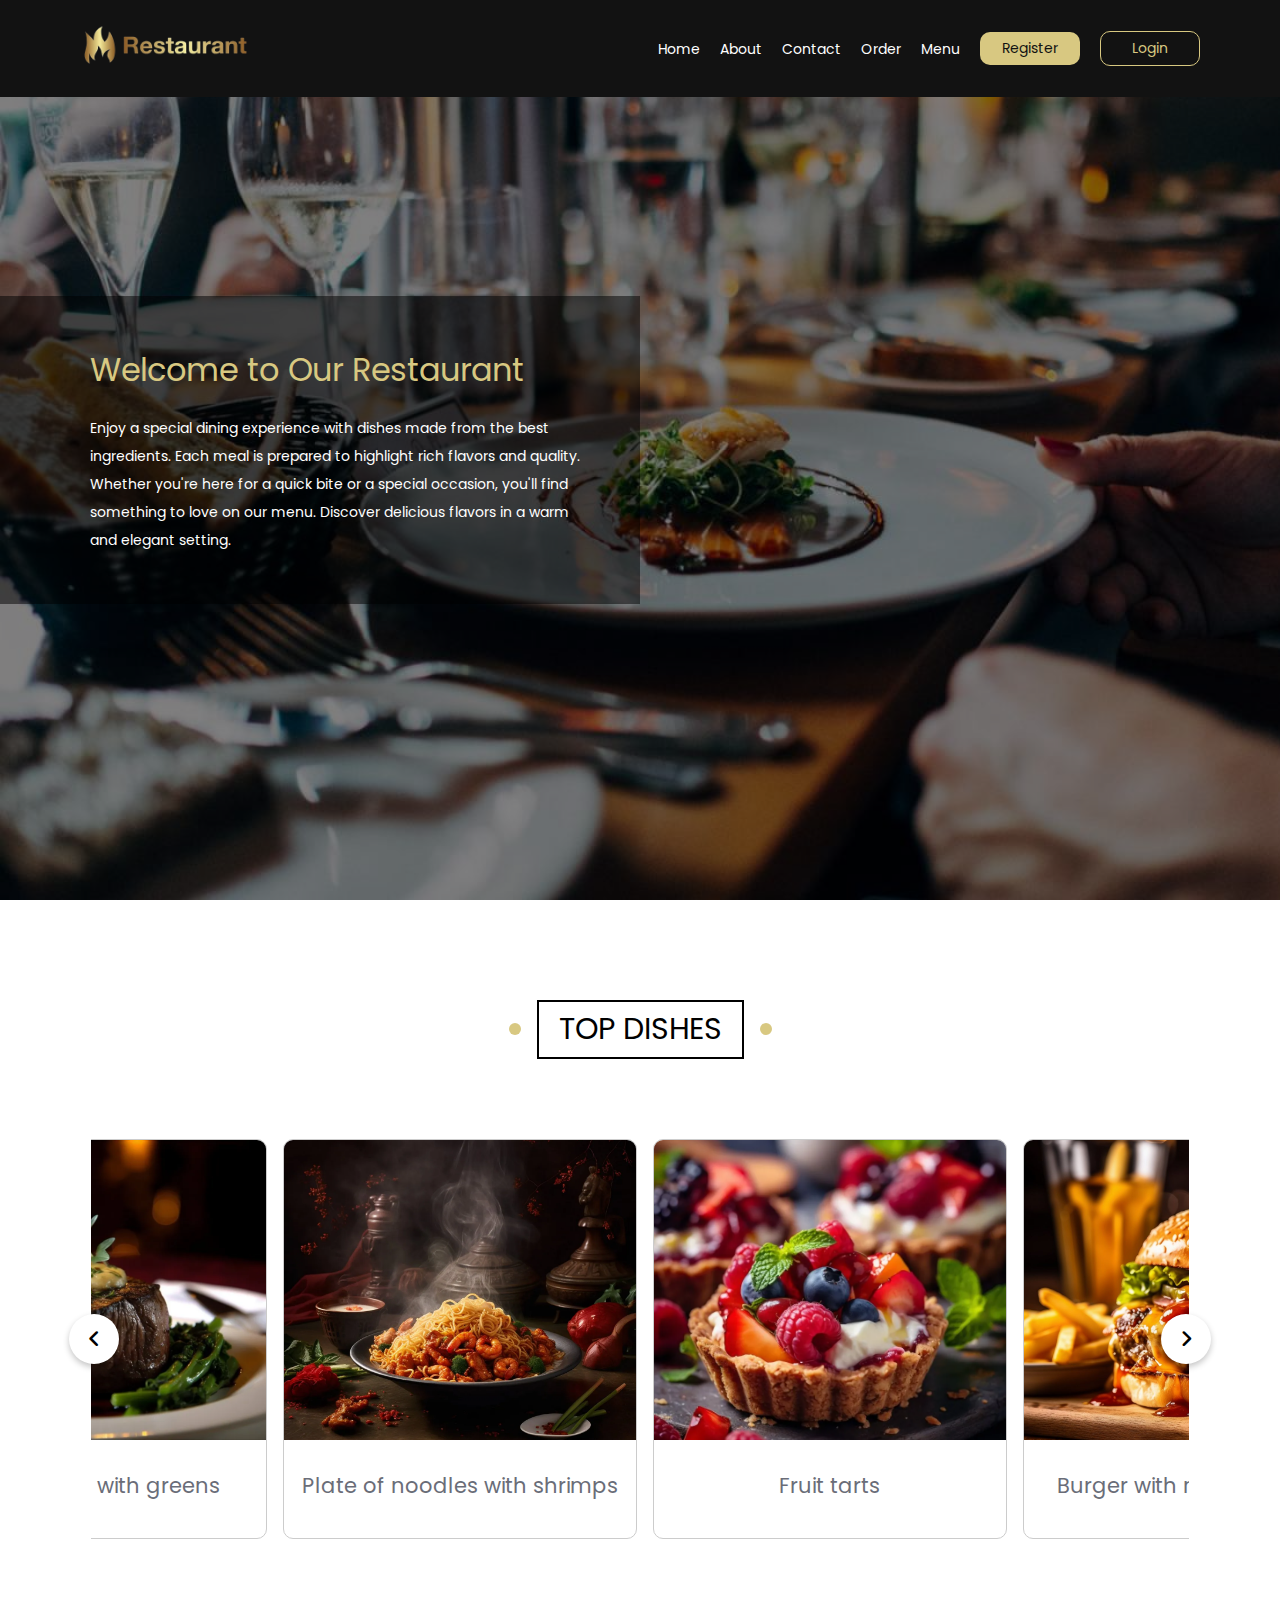
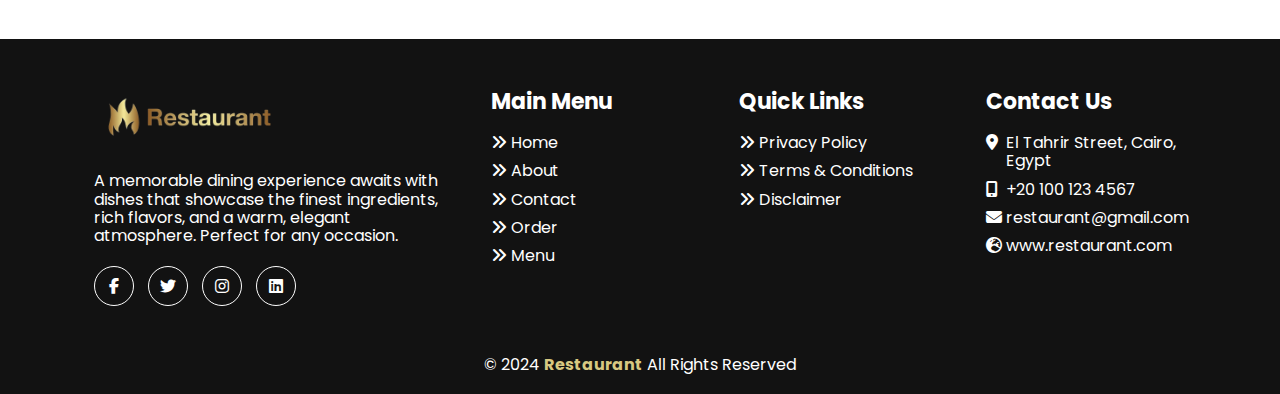
<file: index.html>
<!DOCTYPE html>
<html lang="en">
  <head>
    <meta charset="UTF-8" />
    <meta http-equiv="X-UA-Compatible" content="IE=edge" />
    <meta name="viewport" content="width=device-width, initial-scale=1.0" />
    <title>Restaurant</title>
    <link rel="stylesheet" href="css/normalize.css" />
    <link rel="stylesheet" href="css/all.min.css" />
    <link rel="stylesheet" href="css/style.css" />
    <link rel="stylesheet" href="css/home.css" />
    <link rel="preconnect" href="https://fonts.googleapis.com" />
    <link rel="preconnect" href="https://fonts.gstatic.com" crossorigin />
    <link
      href="https://fonts.googleapis.com/css2?family=Poppins:ital,wght@0,100;0,200;0,300;0,400;0,500;0,600;0,700;0,800;0,900;1,100;1,200;1,300;1,400;1,500;1,600;1,700;1,800;1,900&display=swap"
      rel="stylesheet"
    />
  </head>
  <body>
    <header>
      <div class="container">
        <a href="index.html" class="logo">
          <img src="images/logo.png" alt="Logo" />
        </a>
        <nav>
          <input type="checkbox" id="toggle-menu" class="toggle-menu" />
          <label for="toggle-menu" class="menu-icon">&#9776;</label>
          <ul>
            <li>
              <a href="index.html">Home</a>
            </li>
            <li>
              <a href="pages/about.html">About</a>
            </li>
            <li>
              <a href="pages/contact.html">Contact</a>
            </li>
            <li>
              <a href="pages/order.html">Order</a>
            </li>
            <li>
              <a href="pages/menu.html">Menu</a>
            </li>
            <li>
              <a href="pages/register.html" class="button register">Register</a>
            </li>
            <li><a href="pages/login.html" class="button login">Login</a></li>
          </ul>
        </nav>
      </div>
    </header>
    <div class="landing">
      <div class="overlay"></div>
      <div class="text">
        <div class="content">
          <h2>Welcome to Our Restaurant</h2>
          <p>
            Enjoy a special dining experience with dishes made from the best
            ingredients. Each meal is prepared to highlight rich flavors and
            quality. Whether you're here for a quick bite or a special occasion,
            you'll find something to love on our menu. Discover delicious
            flavors in a warm and elegant setting.
          </p>
        </div>
      </div>
    </div>
    <div class="top-dishes">
      <div class="main-title">Top Dishes</div>
      <div class="container">
        <div class="wrapper">
          <i class="fa-solid fa-angle-left" id="left"></i>
          <ul class="slider">
            <li class="card">
              <div class="image">
                <img
                  src="images/slide-1.jpg"
                  alt="Burger with melted cheese"
                  draggable="false"
                />
              </div>
              <p>Burger with melted cheese</p>
            </li>
            <li class="card">
              <div class="image">
                <img
                  src="images/slide-2.webp"
                  alt="Pouring honey on pancakes"
                  draggable="false"
                />
              </div>
              <p>Pouring honey on pancakes</p>
            </li>
            <li class="card">
              <div class="image">
                <img
                  src="images/slide-3.webp"
                  alt="Chicken avocado wraps"
                  draggable="false"
                />
              </div>
              <p>Chicken avocado wraps</p>
            </li>
            <li class="card">
              <div class="image">
                <img
                  src="images/slide-4.webp"
                  alt="Filet mignon with greens"
                  draggable="false"
                />
              </div>
              <p>Filet mignon with greens</p>
            </li>
            <li class="card">
              <div class="image">
                <img
                  src="images/slide-5.webp"
                  alt="Plate of noodles with shrimps"
                  draggable="false"
                />
              </div>
              <p>Plate of noodles with shrimps</p>
            </li>
            <li class="card">
              <div class="image">
                <img
                  src="images/slide-6.webp"
                  alt="Fruit tarts"
                  draggable="false"
                />
              </div>
              <p>Fruit tarts</p>
            </li>
          </ul>
          <i class="fa-solid fa-angle-right" id="right"></i>
        </div>
      </div>
    </div>
    <div class="footer">
      <div class="container">
        <div class="footer-content">
          <a href="index.html">
            <img src="images/logo.png" alt="Logo" />
          </a>
          <p>
            A memorable dining experience awaits with dishes that showcase the
            finest ingredients, rich flavors, and a warm, elegant atmosphere.
            Perfect for any occasion.
          </p>
          <div class="footer-social">
            <a href="https://www.facebook.com/" target="_blank">
              <i class="fa-brands fa-facebook-f"></i>
            </a>
            <a href="https://x.com/" target="_blank">
              <i class="fa-brands fa-twitter"></i>
            </a>
            <a href="https://www.instagram.com/" target="_blank">
              <i class="fa-brands fa-instagram"></i>
            </a>
            <a href="https://www.linkedin.com/" target="_blank">
              <i class="fa-brands fa-linkedin"></i>
            </a>
          </div>
        </div>
        <div class="footer-content">
          <h4>Main Menu</h4>
          <ul>
            <li>
              <a href="index.html">
                <i class="fa-solid fa-angles-right"></i>
                Home
              </a>
            </li>
            <li>
              <a href="pages/about.html">
                <i class="fa-solid fa-angles-right"></i>
                About
              </a>
            </li>
            <li>
              <a href="pages/contact.html">
                <i class="fa-solid fa-angles-right"></i>
                Contact
              </a>
            </li>
            <li>
              <a href="pages/order.html">
                <i class="fa-solid fa-angles-right"></i>
                Order
              </a>
            </li>
            <li>
              <a href="pages/menu.html">
                <i class="fa-solid fa-angles-right"></i>
                Menu
              </a>
            </li>
          </ul>
        </div>
        <div class="footer-content">
          <h4>Quick Links</h4>
          <ul>
            <li>
              <a href="index.html">
                <i class="fa-solid fa-angles-right"></i>
                Privacy Policy
              </a>
            </li>
            <li>
              <a href="index.html">
                <i class="fa-solid fa-angles-right"></i>
                Terms & Conditions
              </a>
            </li>
            <li>
              <a href="index.html">
                <i class="fa-solid fa-angles-right"></i>
                Disclaimer
              </a>
            </li>
          </ul>
        </div>
        <div class="footer-content">
          <h4>Contact Us</h4>
          <ul>
            <li>
              <i class="fa-solid fa-location-dot"></i>
              El Tahrir Street, Cairo, Egypt
            </li>
            <li>
              <i class="fa-solid fa-mobile-screen-button"></i>
              +20 100 123 4567
            </li>
            <li>
              <i class="fa-solid fa-envelope"></i>
              restaurant@gmail.com
            </li>
            <li>
              <i class="fa-solid fa-earth-europe"></i>
              www.restaurant.com
            </li>
          </ul>
        </div>
      </div>
      <div class="copyright">
        <p>&copy; 2024 <span>Restaurant</span> All Rights Reserved</p>
      </div>
    </div>
    <script src="js/script.js"></script>
  </body>
</html>
</file>
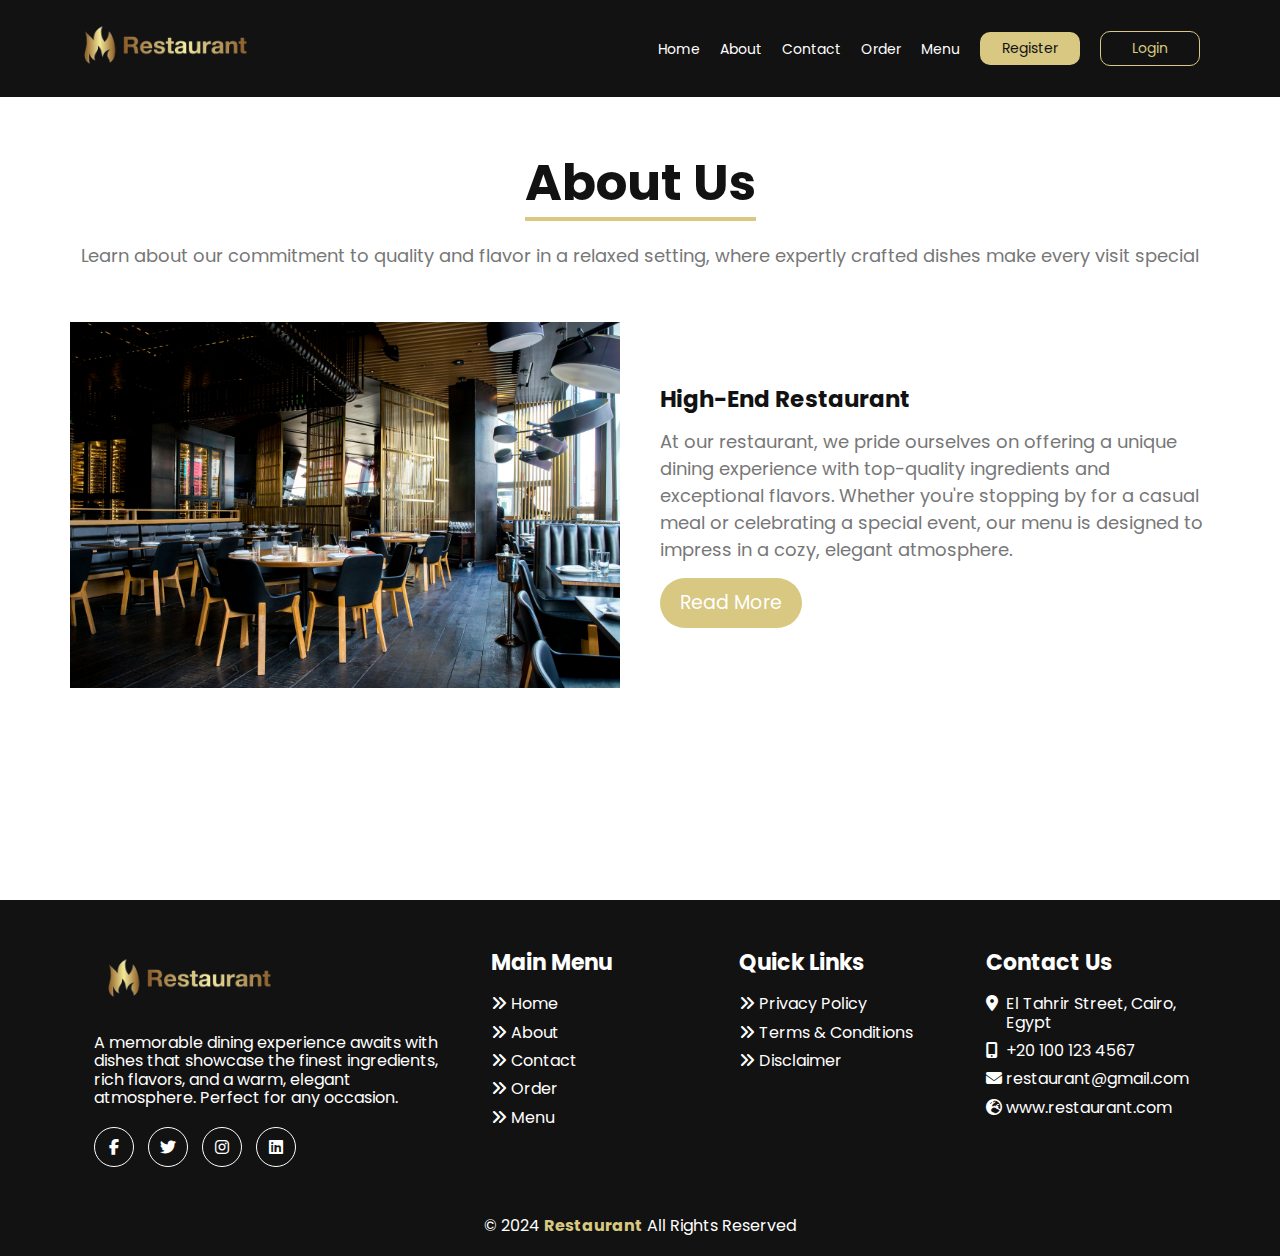
<file: pages/about.html>
<!DOCTYPE html>
<html lang="en">
  <head>
    <meta charset="UTF-8" />
    <meta http-equiv="X-UA-Compatible" content="IE=edge" />
    <meta name="viewport" content="width=device-width, initial-scale=1.0" />
    <title>Restaurant</title>
    <link rel="stylesheet" href="../css/normalize.css" />
    <link rel="stylesheet" href="../css/all.min.css" />
    <link rel="stylesheet" href="../css/style.css" />
    <link rel="stylesheet" href="../css/about.css" />
    <link rel="preconnect" href="https://fonts.googleapis.com" />
    <link rel="preconnect" href="https://fonts.gstatic.com" crossorigin />
    <link
      href="https://fonts.googleapis.com/css2?family=Poppins:ital,wght@0,100;0,200;0,300;0,400;0,500;0,600;0,700;0,800;0,900;1,100;1,200;1,300;1,400;1,500;1,600;1,700;1,800;1,900&display=swap"
      rel="stylesheet"
    />
  </head>
  <body>
    <header>
      <div class="container">
        <a href="../index.html" class="logo">
          <img src="../images/logo.png" alt="Logo" />
        </a>
        <nav>
          <input type="checkbox" id="toggle-menu" class="toggle-menu" />
          <label for="toggle-menu" class="menu-icon">&#9776;</label>
          <ul>
            <li>
              <a href="../index.html">Home</a>
            </li>
            <li>
              <a href="about.html">About</a>
            </li>
            <li>
              <a href="contact.html">Contact</a>
            </li>
            <li>
              <a href="order.html">Order</a>
            </li>
            <li>
              <a href="menu.html">Menu</a>
            </li>
            <li>
              <a href="register.html" class="button register">Register</a>
            </li>
            <li><a href="login.html" class="button login">Login</a></li>
          </ul>
        </nav>
      </div>
    </header>
    <div class="about">
      <div class="container">
        <div class="heading">
          <h1>About Us</h1>
          <p>
            Learn about our commitment to quality and flavor in a relaxed
            setting, where expertly crafted dishes make every visit special
          </p>
        </div>
        <div class="about-content">
          <div class="about-image">
            <img src="../images/about.jpg" alt="About Us" />
          </div>
          <div class="info">
            <h2>High-End Restaurant</h2>
            <p>
              At our restaurant, we pride ourselves on offering a unique dining
              experience with top-quality ingredients and exceptional flavors.
              Whether you're stopping by for a casual meal or celebrating a
              special event, our menu is designed to impress in a cozy, elegant
              atmosphere.
            </p>
            <a href="../index.html" class="read-more">Read More</a>
          </div>
        </div>
      </div>
    </div>
    <div class="footer">
      <div class="container">
        <div class="footer-content">
          <a href="../index.html">
            <img src="../images/logo.png" alt="Logo" />
          </a>
          <p>
            A memorable dining experience awaits with dishes that showcase the
            finest ingredients, rich flavors, and a warm, elegant atmosphere.
            Perfect for any occasion.
          </p>
          <div class="footer-social">
            <a href="https://www.facebook.com/" target="_blank">
              <i class="fa-brands fa-facebook-f"></i>
            </a>
            <a href="https://x.com/" target="_blank">
              <i class="fa-brands fa-twitter"></i>
            </a>
            <a href="https://www.instagram.com/" target="_blank">
              <i class="fa-brands fa-instagram"></i>
            </a>
            <a href="https://www.linkedin.com/" target="_blank">
              <i class="fa-brands fa-linkedin"></i>
            </a>
          </div>
        </div>
        <div class="footer-content">
          <h4>Main Menu</h4>
          <ul>
            <li>
              <a href="../index.html">
                <i class="fa-solid fa-angles-right"></i>
                Home
              </a>
            </li>
            <li>
              <a href="about.html">
                <i class="fa-solid fa-angles-right"></i>
                About
              </a>
            </li>
            <li>
              <a href="contact.html">
                <i class="fa-solid fa-angles-right"></i>
                Contact
              </a>
            </li>
            <li>
              <a href="order.html">
                <i class="fa-solid fa-angles-right"></i>
                Order
              </a>
            </li>
            <li>
              <a href="menu.html">
                <i class="fa-solid fa-angles-right"></i>
                Menu
              </a>
            </li>
          </ul>
        </div>
        <div class="footer-content">
          <h4>Quick Links</h4>
          <ul>
            <li>
              <a href="../index.html">
                <i class="fa-solid fa-angles-right"></i>
                Privacy Policy
              </a>
            </li>
            <li>
              <a href="../index.html">
                <i class="fa-solid fa-angles-right"></i>
                Terms & Conditions
              </a>
            </li>
            <li>
              <a href="../index.html">
                <i class="fa-solid fa-angles-right"></i>
                Disclaimer
              </a>
            </li>
          </ul>
        </div>
        <div class="footer-content">
          <h4>Contact Us</h4>
          <ul>
            <li>
              <i class="fa-solid fa-location-dot"></i>
              El Tahrir Street, Cairo, Egypt
            </li>
            <li>
              <i class="fa-solid fa-mobile-screen-button"></i>
              +20 100 123 4567
            </li>
            <li>
              <i class="fa-solid fa-envelope"></i>
              restaurant@gmail.com
            </li>
            <li>
              <i class="fa-solid fa-earth-europe"></i>
              www.restaurant.com
            </li>
          </ul>
        </div>
      </div>
      <div class="copyright">
        <p>&copy; 2024 <span>Restaurant</span> All Rights Reserved</p>
      </div>
    </div>
  </body>
</html>
</file>
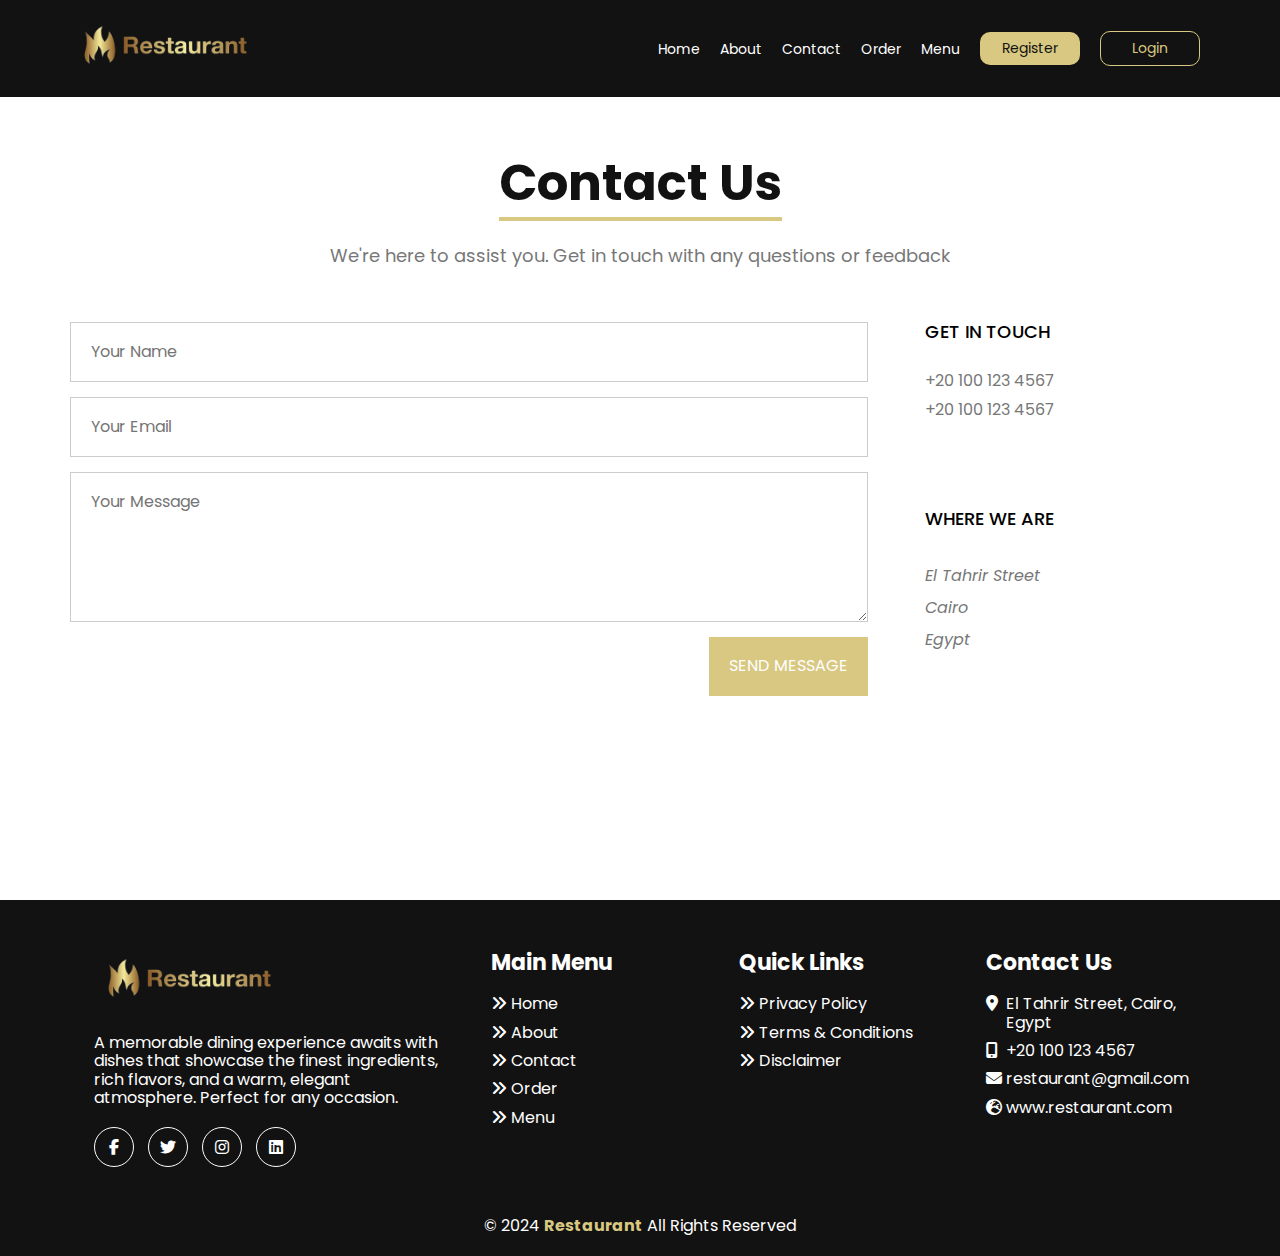
<file: pages/contact.html>
<!DOCTYPE html>
<html lang="en">
  <head>
    <meta charset="UTF-8" />
    <meta http-equiv="X-UA-Compatible" content="IE=edge" />
    <meta name="viewport" content="width=device-width, initial-scale=1.0" />
    <title>Restaurant</title>
    <link rel="stylesheet" href="../css/normalize.css" />
    <link rel="stylesheet" href="../css/all.min.css" />
    <link rel="stylesheet" href="../css/style.css" />
    <link rel="stylesheet" href="../css/contact.css" />
    <link rel="preconnect" href="https://fonts.googleapis.com" />
    <link rel="preconnect" href="https://fonts.gstatic.com" crossorigin />
    <link
      href="https://fonts.googleapis.com/css2?family=Poppins:ital,wght@0,100;0,200;0,300;0,400;0,500;0,600;0,700;0,800;0,900;1,100;1,200;1,300;1,400;1,500;1,600;1,700;1,800;1,900&display=swap"
      rel="stylesheet"
    />
  </head>
  <body>
    <header>
      <div class="container">
        <a href="../index.html" class="logo">
          <img src="../images/logo.png" alt="Logo" />
        </a>
        <nav>
          <input type="checkbox" id="toggle-menu" class="toggle-menu" />
          <label for="toggle-menu" class="menu-icon">&#9776;</label>
          <ul>
            <li>
              <a href="../index.html">Home</a>
            </li>
            <li>
              <a href="about.html">About</a>
            </li>
            <li>
              <a href="contact.html">Contact</a>
            </li>
            <li>
              <a href="order.html">Order</a>
            </li>
            <li>
              <a href="menu.html">Menu</a>
            </li>
            <li>
              <a href="register.html" class="button register">Register</a>
            </li>
            <li><a href="login.html" class="button login">Login</a></li>
          </ul>
        </nav>
      </div>
    </header>
    <div class="contact">
      <div class="container">
        <div class="heading">
          <h1>Contact Us</h1>
          <p>
            We're here to assist you. Get in touch with any questions or
            feedback
          </p>
        </div>
        <div class="content">
          <form>
            <input
              class="main-input"
              type="text"
              name="name"
              placeholder="Your Name"
              required
            />
            <input
              class="main-input"
              type="email"
              name="email"
              placeholder="Your Email"
              required
            />
            <textarea
              class="main-input"
              name="message"
              placeholder="Your Message"
              required
            ></textarea>
            <input type="submit" value="Send Message" />
          </form>
          <div class="info">
            <h4>Get In Touch</h4>
            <span class="phone">+20 100 123 4567</span>
            <span class="phone">+20 100 123 4567</span>
            <h4>Where we Are</h4>
            <address>
              El Tahrir Street<br />
              Cairo<br />
              Egypt
            </address>
          </div>
        </div>
      </div>
    </div>
    <div class="footer">
      <div class="container">
        <div class="footer-content">
          <a href="../index.html">
            <img src="../images/logo.png" alt="Logo" />
          </a>
          <p>
            A memorable dining experience awaits with dishes that showcase the
            finest ingredients, rich flavors, and a warm, elegant atmosphere.
            Perfect for any occasion.
          </p>
          <div class="footer-social">
            <a href="https://www.facebook.com/" target="_blank">
              <i class="fa-brands fa-facebook-f"></i>
            </a>
            <a href="https://x.com/" target="_blank">
              <i class="fa-brands fa-twitter"></i>
            </a>
            <a href="https://www.instagram.com/" target="_blank">
              <i class="fa-brands fa-instagram"></i>
            </a>
            <a href="https://www.linkedin.com/" target="_blank">
              <i class="fa-brands fa-linkedin"></i>
            </a>
          </div>
        </div>
        <div class="footer-content">
          <h4>Main Menu</h4>
          <ul>
            <li>
              <a href="../index.html">
                <i class="fa-solid fa-angles-right"></i>
                Home
              </a>
            </li>
            <li>
              <a href="about.html">
                <i class="fa-solid fa-angles-right"></i>
                About
              </a>
            </li>
            <li>
              <a href="contact.html">
                <i class="fa-solid fa-angles-right"></i>
                Contact
              </a>
            </li>
            <li>
              <a href="order.html">
                <i class="fa-solid fa-angles-right"></i>
                Order
              </a>
            </li>
            <li>
              <a href="menu.html">
                <i class="fa-solid fa-angles-right"></i>
                Menu
              </a>
            </li>
          </ul>
        </div>
        <div class="footer-content">
          <h4>Quick Links</h4>
          <ul>
            <li>
              <a href="../index.html">
                <i class="fa-solid fa-angles-right"></i>
                Privacy Policy
              </a>
            </li>
            <li>
              <a href="../index.html">
                <i class="fa-solid fa-angles-right"></i>
                Terms & Conditions
              </a>
            </li>
            <li>
              <a href="../index.html">
                <i class="fa-solid fa-angles-right"></i>
                Disclaimer
              </a>
            </li>
          </ul>
        </div>
        <div class="footer-content">
          <h4>Contact Us</h4>
          <ul>
            <li>
              <i class="fa-solid fa-location-dot"></i>
              El Tahrir Street, Cairo, Egypt
            </li>
            <li>
              <i class="fa-solid fa-mobile-screen-button"></i>
              +20 100 123 4567
            </li>
            <li>
              <i class="fa-solid fa-envelope"></i>
              restaurant@gmail.com
            </li>
            <li>
              <i class="fa-solid fa-earth-europe"></i>
              www.restaurant.com
            </li>
          </ul>
        </div>
      </div>
      <div class="copyright">
        <p>&copy; 2024 <span>Restaurant</span> All Rights Reserved</p>
      </div>
    </div>
  </body>
</html>
</file>
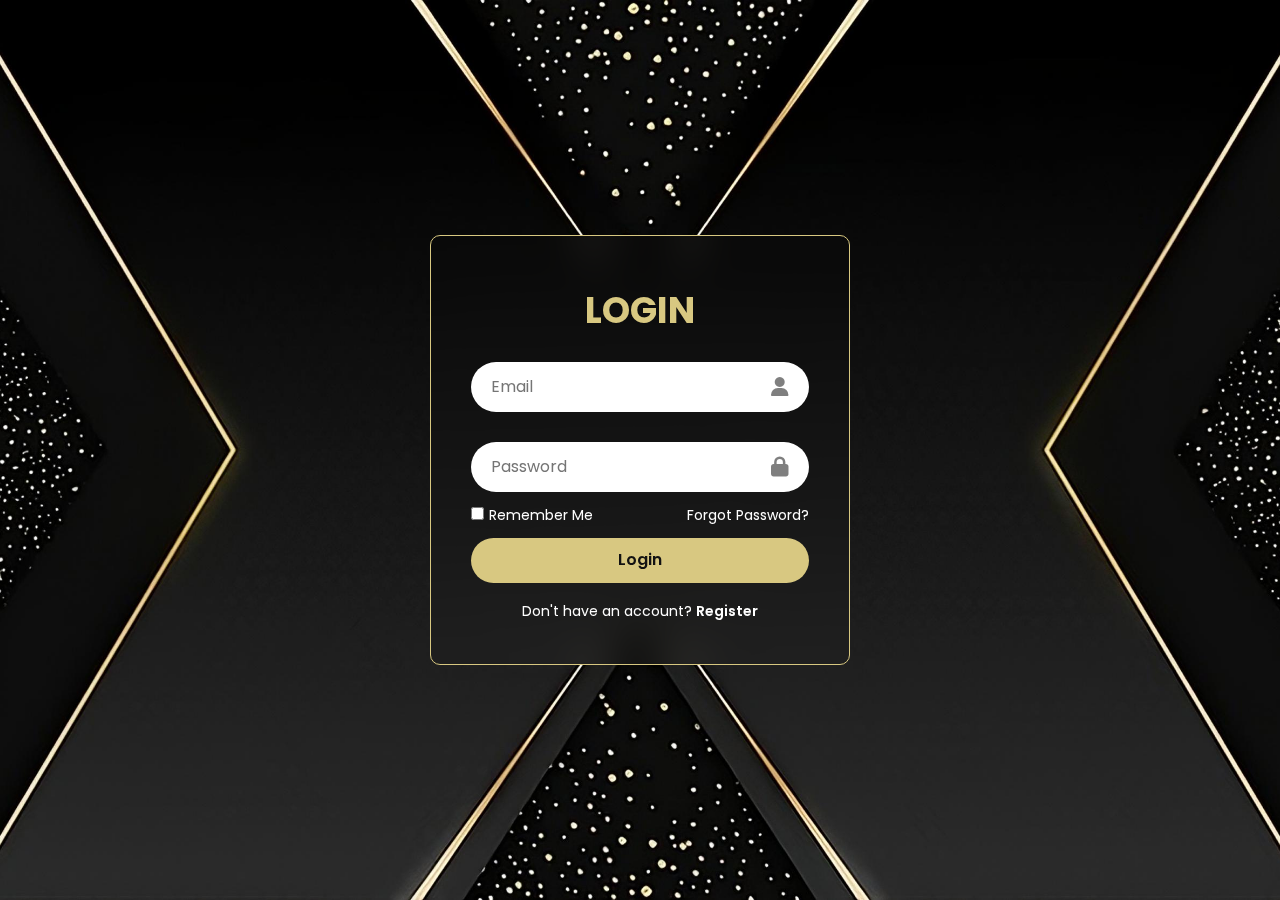
<file: pages/login.html>
<!DOCTYPE html>
<html lang="en">
  <head>
    <meta charset="UTF-8" />
    <meta http-equiv="X-UA-Compatible" content="IE=edge" />
    <meta name="viewport" content="width=device-width, initial-scale=1.0" />
    <title>Restaurant</title>
    <link rel="stylesheet" href="../css/normalize.css" />
    <link rel="stylesheet" href="../css/all.min.css" />
    <link rel="stylesheet" href="../css/style.css" />
    <link rel="stylesheet" href="../css/login.css" />
    <link rel="preconnect" href="https://fonts.googleapis.com" />
    <link rel="preconnect" href="https://fonts.gstatic.com" crossorigin />
    <link
      href="https://fonts.googleapis.com/css2?family=Poppins:ital,wght@0,100;0,200;0,300;0,400;0,500;0,600;0,700;0,800;0,900;1,100;1,200;1,300;1,400;1,500;1,600;1,700;1,800;1,900&display=swap"
      rel="stylesheet"
    />
  </head>
  <body>
    <div class="login">
      <form>
        <h1>Login</h1>
        <div class="input-box">
          <input type="email" name="email" placeholder="Email" required />
          <i class="fa-solid fa-user"></i>
        </div>
        <div class="input-box">
          <input
            type="password"
            name="password"
            placeholder="Password"
            required
          />
          <i class="fa-solid fa-lock"></i>
        </div>
        <div class="remember-forgot">
          <label><input type="checkbox" name="remember-me" />Remember Me</label>
          <a href="../index.html">Forgot Password?</a>
        </div>
        <button type="submit" class="submit-button">Login</button>
        <div class="register-link">
          <p>Don't have an account? <a href="register.html">Register</a></p>
        </div>
      </form>
    </div>
  </body>
</html>
</file>
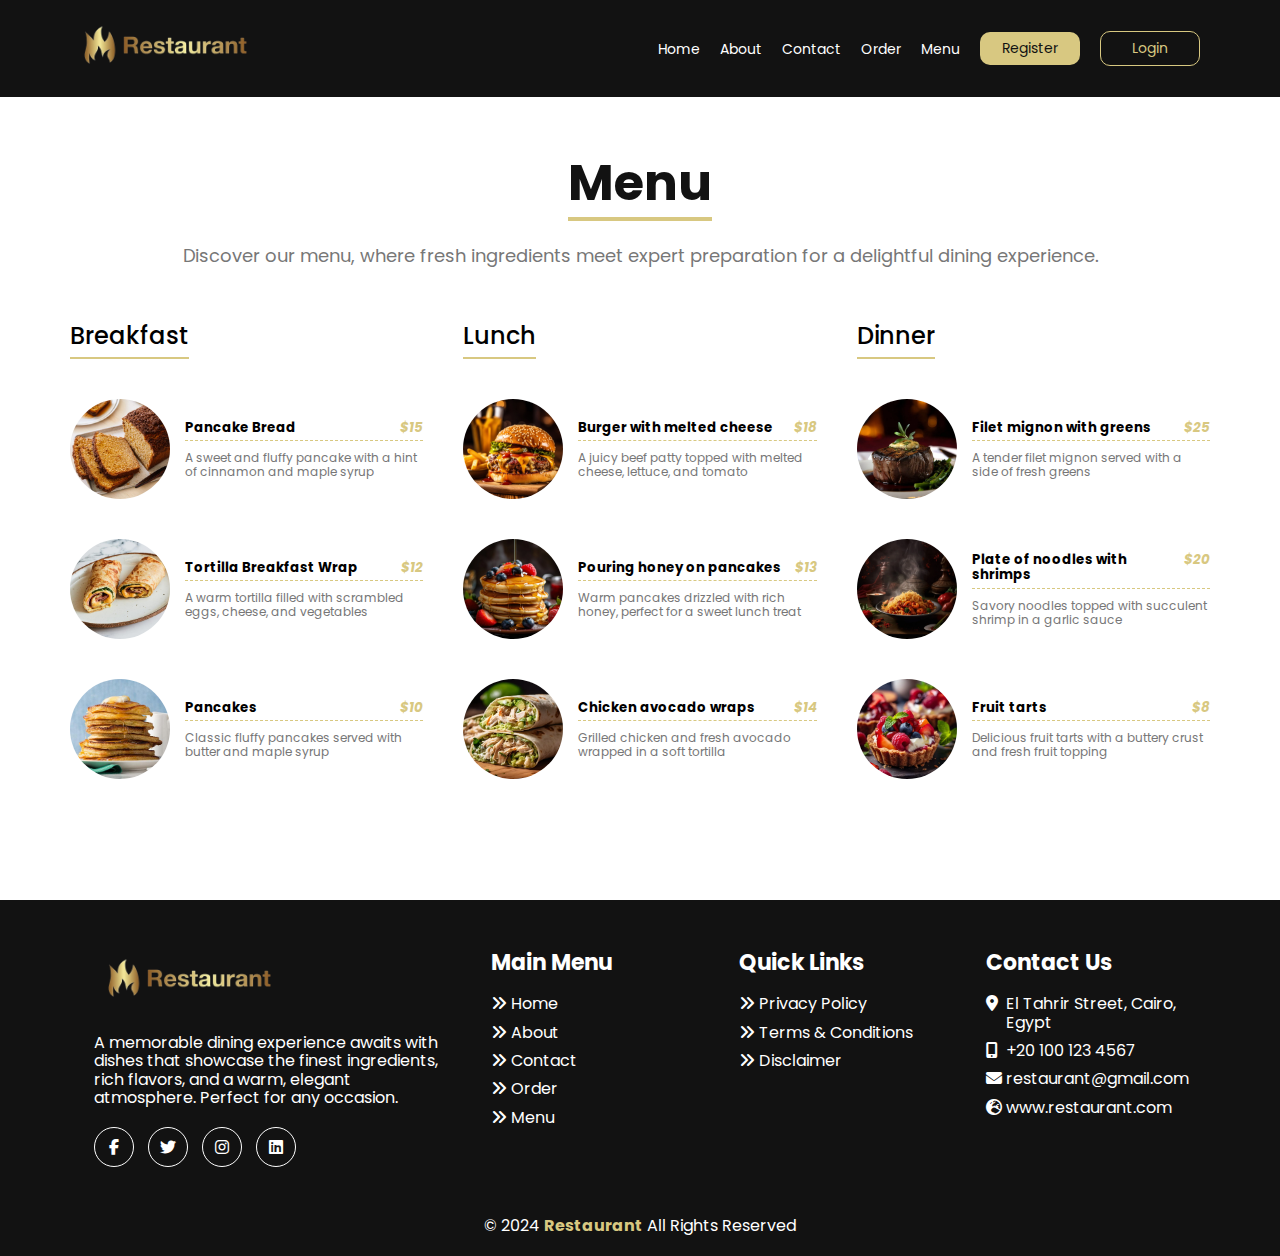
<file: pages/menu.html>
<!DOCTYPE html>
<html lang="en">
  <head>
    <meta charset="UTF-8" />
    <meta http-equiv="X-UA-Compatible" content="IE=edge" />
    <meta name="viewport" content="width=device-width, initial-scale=1.0" />
    <title>Restaurant</title>
    <link rel="stylesheet" href="../css/normalize.css" />
    <link rel="stylesheet" href="../css/all.min.css" />
    <link rel="stylesheet" href="../css/style.css" />
    <link rel="stylesheet" href="../css/menu.css" />
    <link rel="preconnect" href="https://fonts.googleapis.com" />
    <link rel="preconnect" href="https://fonts.gstatic.com" crossorigin />
    <link
      href="https://fonts.googleapis.com/css2?family=Poppins:ital,wght@0,100;0,200;0,300;0,400;0,500;0,600;0,700;0,800;0,900;1,100;1,200;1,300;1,400;1,500;1,600;1,700;1,800;1,900&display=swap"
      rel="stylesheet"
    />
  </head>
  <body>
    <header>
      <div class="container">
        <a href="../index.html" class="logo">
          <img src="../images/logo.png" alt="Logo" />
        </a>
        <nav>
          <input type="checkbox" id="toggle-menu" class="toggle-menu" />
          <label for="toggle-menu" class="menu-icon">&#9776;</label>
          <ul>
            <li>
              <a href="../index.html">Home</a>
            </li>
            <li>
              <a href="about.html">About</a>
            </li>
            <li>
              <a href="contact.html">Contact</a>
            </li>
            <li>
              <a href="order.html">Order</a>
            </li>
            <li>
              <a href="menu.html">Menu</a>
            </li>
            <li>
              <a href="register.html" class="button register">Register</a>
            </li>
            <li><a href="login.html" class="button login">Login</a></li>
          </ul>
        </nav>
      </div>
    </header>
    <div class="menu">
      <div class="container">
        <div class="heading">
          <h1>Menu</h1>
          <p>
            Discover our menu, where fresh ingredients meet expert preparation
            for a delightful dining experience.
          </p>
        </div>
        <div class="menu-content">
          <div class="menu-column">
            <h4>Breakfast</h4>
            <div class="single-menu">
              <img src="../images/menu-1.jpeg" alt="Pancake Bread" />
              <div class="info">
                <h5>Pancake Bread <span>$15</span></h5>
                <p>
                  A sweet and fluffy pancake with a hint of cinnamon and maple
                  syrup
                </p>
              </div>
            </div>
            <div class="single-menu">
              <img src="../images/menu-2.jpeg" alt="Tortilla Breakfast Wrap" />
              <div class="info">
                <h5>Tortilla Breakfast Wrap <span>$12</span></h5>
                <p>
                  A warm tortilla filled with scrambled eggs, cheese, and
                  vegetables
                </p>
              </div>
            </div>
            <div class="single-menu">
              <img src="../images/menu-3.jpeg" alt="Pancakes" />
              <div class="info">
                <h5>Pancakes <span>$10</span></h5>
                <p>
                  Classic fluffy pancakes served with butter and maple syrup
                </p>
              </div>
            </div>
          </div>
          <div class="menu-column">
            <h4>Lunch</h4>
            <div class="single-menu">
              <img
                src="../images/slide-1.jpg"
                alt="Burger with melted cheese"
              />
              <div class="info">
                <h5>Burger with melted cheese <span>$18</span></h5>
                <p>
                  A juicy beef patty topped with melted cheese, lettuce, and
                  tomato
                </p>
              </div>
            </div>
            <div class="single-menu">
              <img
                src="../images/slide-2.webp"
                alt="Pouring honey on pancakes"
              />
              <div class="info">
                <h5>Pouring honey on pancakes <span>$13</span></h5>
                <p>
                  Warm pancakes drizzled with rich honey, perfect for a sweet
                  lunch treat
                </p>
              </div>
            </div>
            <div class="single-menu">
              <img src="../images/slide-3.webp" alt="Chicken avocado wraps" />
              <div class="info">
                <h5>Chicken avocado wraps <span>$14</span></h5>
                <p>
                  Grilled chicken and fresh avocado wrapped in a soft tortilla
                </p>
              </div>
            </div>
          </div>
          <div class="menu-column">
            <h4>Dinner</h4>
            <div class="single-menu">
              <img
                src="../images/slide-4.webp"
                alt="Filet mignon with greens"
              />
              <div class="info">
                <h5>Filet mignon with greens <span>$25</span></h5>
                <p>A tender filet mignon served with a side of fresh greens</p>
              </div>
            </div>
            <div class="single-menu">
              <img
                src="../images/slide-5.webp"
                alt="Plate of noodles with shrimps"
              />
              <div class="info">
                <h5>Plate of noodles with shrimps <span>$20</span></h5>
                <p>
                  Savory noodles topped with succulent shrimp in a garlic sauce
                </p>
              </div>
            </div>
            <div class="single-menu">
              <img src="../images/slide-6.webp" alt="Fruit tarts" />
              <div class="info">
                <h5>Fruit tarts <span>$8</span></h5>
                <p>
                  Delicious fruit tarts with a buttery crust and fresh fruit
                  topping
                </p>
              </div>
            </div>
          </div>
        </div>
      </div>
    </div>
    <div class="footer">
      <div class="container">
        <div class="footer-content">
          <a href="../index.html">
            <img src="../images/logo.png" alt="Logo" />
          </a>
          <p>
            A memorable dining experience awaits with dishes that showcase the
            finest ingredients, rich flavors, and a warm, elegant atmosphere.
            Perfect for any occasion.
          </p>
          <div class="footer-social">
            <a href="https://www.facebook.com/" target="_blank">
              <i class="fa-brands fa-facebook-f"></i>
            </a>
            <a href="https://x.com/" target="_blank">
              <i class="fa-brands fa-twitter"></i>
            </a>
            <a href="https://www.instagram.com/" target="_blank">
              <i class="fa-brands fa-instagram"></i>
            </a>
            <a href="https://www.linkedin.com/" target="_blank">
              <i class="fa-brands fa-linkedin"></i>
            </a>
          </div>
        </div>
        <div class="footer-content">
          <h4>Main Menu</h4>
          <ul>
            <li>
              <a href="../index.html">
                <i class="fa-solid fa-angles-right"></i>
                Home
              </a>
            </li>
            <li>
              <a href="about.html">
                <i class="fa-solid fa-angles-right"></i>
                About
              </a>
            </li>
            <li>
              <a href="contact.html">
                <i class="fa-solid fa-angles-right"></i>
                Contact
              </a>
            </li>
            <li>
              <a href="order.html">
                <i class="fa-solid fa-angles-right"></i>
                Order
              </a>
            </li>
            <li>
              <a href="menu.html">
                <i class="fa-solid fa-angles-right"></i>
                Menu
              </a>
            </li>
          </ul>
        </div>
        <div class="footer-content">
          <h4>Quick Links</h4>
          <ul>
            <li>
              <a href="../index.html">
                <i class="fa-solid fa-angles-right"></i>
                Privacy Policy
              </a>
            </li>
            <li>
              <a href="../index.html">
                <i class="fa-solid fa-angles-right"></i>
                Terms & Conditions
              </a>
            </li>
            <li>
              <a href="../index.html">
                <i class="fa-solid fa-angles-right"></i>
                Disclaimer
              </a>
            </li>
          </ul>
        </div>
        <div class="footer-content">
          <h4>Contact Us</h4>
          <ul>
            <li>
              <i class="fa-solid fa-location-dot"></i>
              El Tahrir Street, Cairo, Egypt
            </li>
            <li>
              <i class="fa-solid fa-mobile-screen-button"></i>
              +20 100 123 4567
            </li>
            <li>
              <i class="fa-solid fa-envelope"></i>
              restaurant@gmail.com
            </li>
            <li>
              <i class="fa-solid fa-earth-europe"></i>
              www.restaurant.com
            </li>
          </ul>
        </div>
      </div>
      <div class="copyright">
        <p>&copy; 2024 <span>Restaurant</span> All Rights Reserved</p>
      </div>
    </div>
  </body>
</html>
</file>
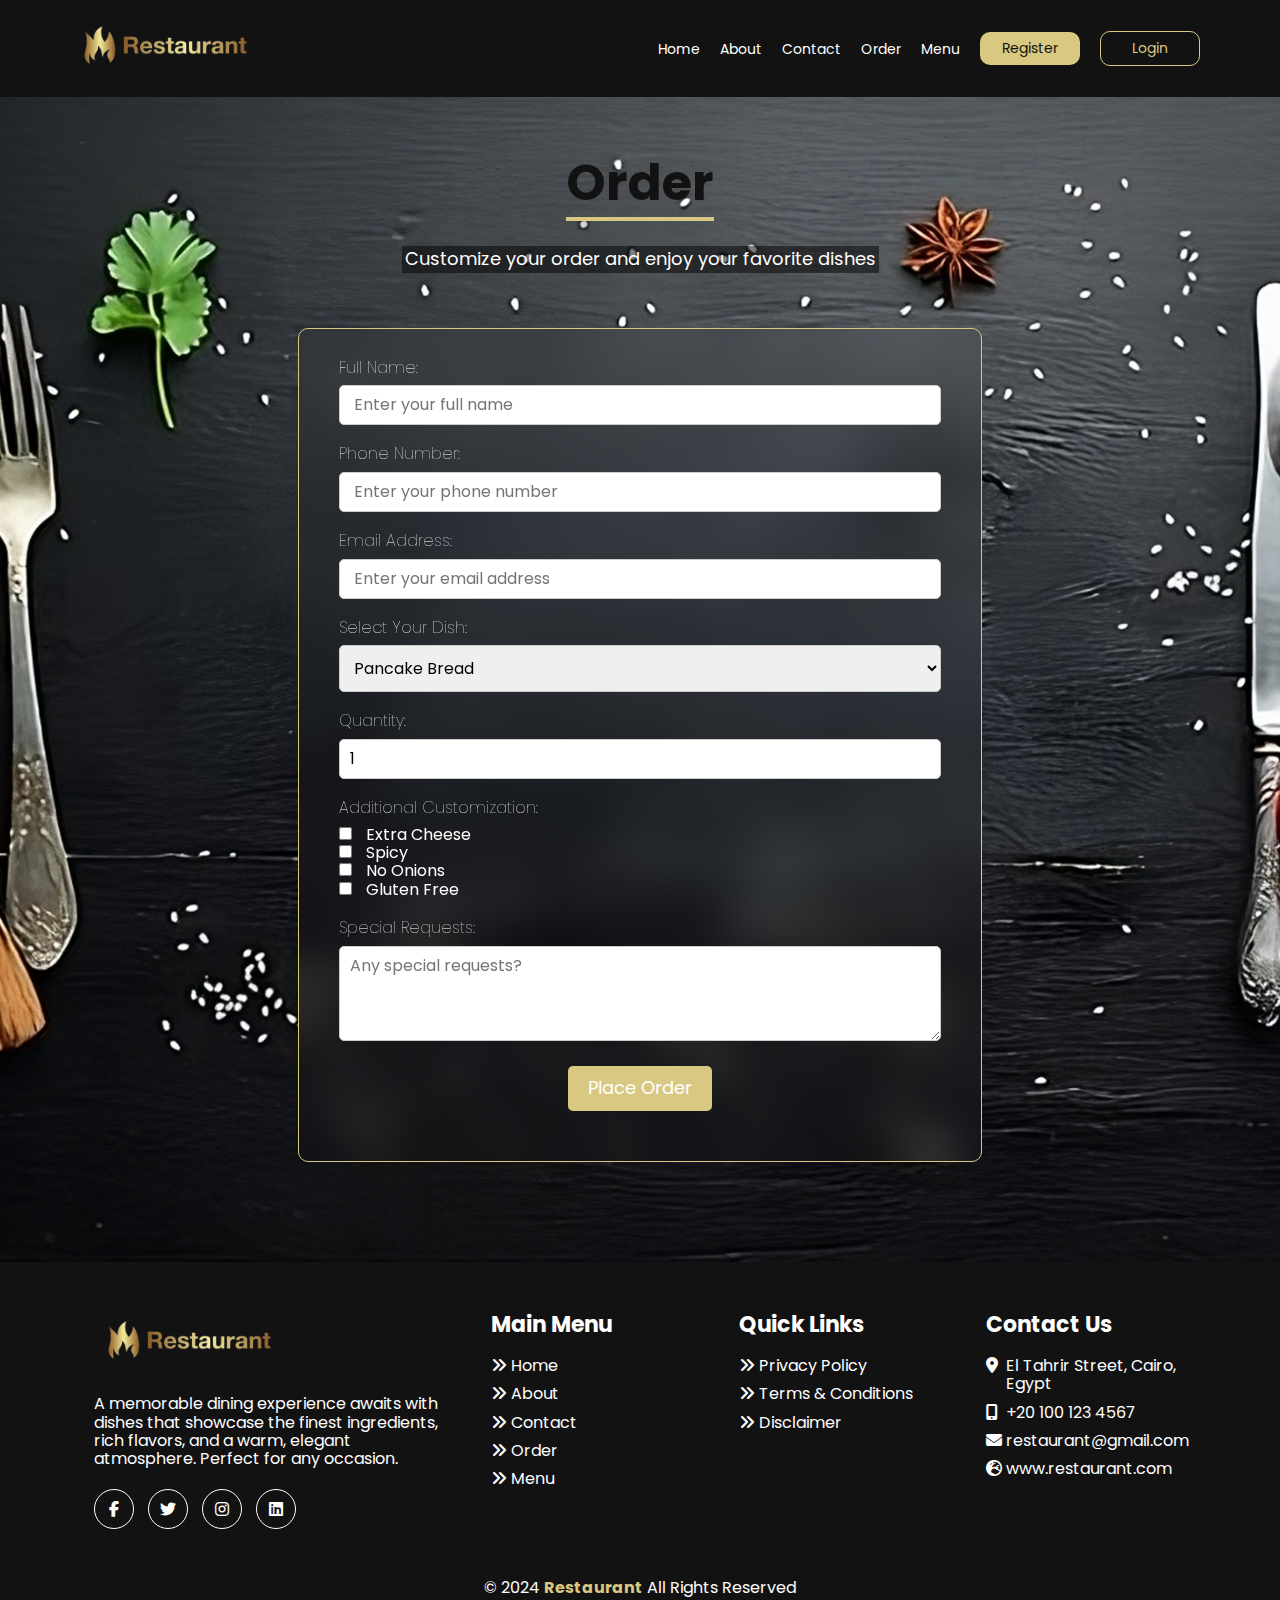
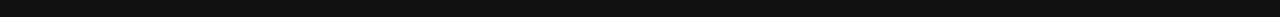
<file: pages/order.html>
<!DOCTYPE html>
<html lang="en">
  <head>
    <meta charset="UTF-8" />
    <meta http-equiv="X-UA-Compatible" content="IE=edge" />
    <meta name="viewport" content="width=device-width, initial-scale=1.0" />
    <title>Restaurant</title>
    <link rel="stylesheet" href="../css/normalize.css" />
    <link rel="stylesheet" href="../css/all.min.css" />
    <link rel="stylesheet" href="../css/style.css" />
    <link rel="stylesheet" href="../css/order.css" />
    <link rel="preconnect" href="https://fonts.googleapis.com" />
    <link rel="preconnect" href="https://fonts.gstatic.com" crossorigin />
    <link
      href="https://fonts.googleapis.com/css2?family=Poppins:ital,wght@0,100;0,200;0,300;0,400;0,500;0,600;0,700;0,800;0,900;1,100;1,200;1,300;1,400;1,500;1,600;1,700;1,800;1,900&display=swap"
      rel="stylesheet"
    />
  </head>
  <body>
    <header>
      <div class="container">
        <a href="../index.html" class="logo">
          <img src="../images/logo.png" alt="Logo" />
        </a>
        <nav>
          <input type="checkbox" id="toggle-menu" class="toggle-menu" />
          <label for="toggle-menu" class="menu-icon">&#9776;</label>
          <ul>
            <li>
              <a href="../index.html">Home</a>
            </li>
            <li>
              <a href="about.html">About</a>
            </li>
            <li>
              <a href="contact.html">Contact</a>
            </li>
            <li>
              <a href="order.html">Order</a>
            </li>
            <li>
              <a href="menu.html">Menu</a>
            </li>
            <li>
              <a href="register.html" class="button register">Register</a>
            </li>
            <li><a href="login.html" class="button login">Login</a></li>
          </ul>
        </nav>
      </div>
    </header>
    <div class="order">
      <div class="container">
        <div class="heading">
          <h1>Order</h1>
          <p>Customize your order and enjoy your favorite dishes</p>
        </div>
        <div class="order-content">
          <form>
            <div class="form-group">
              <label for="name">Full Name:</label>
              <input
                type="text"
                name="name"
                id="name"
                placeholder=" Enter your full name"
                required
              />
            </div>
            <div class="form-group">
              <label for="phone">Phone Number:</label>
              <input
                type="tel"
                name="phone"
                id="phone"
                placeholder=" Enter your phone number"
                required
              />
            </div>
            <div class="form-group">
              <label for="email">Email Address:</label>
              <input
                type="email"
                name="email"
                id="email"
                placeholder=" Enter your email address"
                required
              />
            </div>
            <div class="form-group">
              <label for="order-item">Select Your Dish:</label>
              <select name="order-item" id="order-item">
                <option value="pancake-bread">Pancake Bread</option>
                <option value="tortilla breakfast-wrap">
                  Tortilla Breakfast Wrap
                </option>
                <option value="pancakes">Pancakes</option>
                <option value="burger-with-melted-cheese">
                  Burger with melted cheese
                </option>
                <option value="pouring-honey-on-pancakes">
                  Pouring honey on pancakes
                </option>
                <option value="chicken-avocado-wraps">
                  Chicken avocado wraps
                </option>
                <option value="filet-mignon-with-greens">
                  Filet mignon with greens
                </option>
                <option value="plate-of-noodles-with-shrimps">
                  Plate of noodles with shrimps
                </option>
                <option value="fruit-tarts">Fruit tarts</option>
              </select>
            </div>
            <div class="form-group">
              <label for="quantity">Quantity:</label>
              <input
                type="number"
                name="quantity"
                id="quantity"
                value="1"
                min="1"
                max="10"
                required
              />
            </div>
            <div class="form-group">
              <label>Additional Customization:</label>
              <div>
                <input
                  type="checkbox"
                  name="customization"
                  id="extra-cheese"
                  value="extra-cheese"
                />
                <label for="extra-cheese" class="checkbox-label"
                  >Extra Cheese</label
                >
              </div>
              <div>
                <input
                  type="checkbox"
                  name="customization"
                  id="spicy"
                  value="spicy"
                />
                <label for="spicy" class="checkbox-label">Spicy</label>
              </div>
              <div>
                <input
                  type="checkbox"
                  name="customization"
                  id="no-onions"
                  value="no-onions"
                />
                <label for="no-onions" class="checkbox-label">No Onions</label>
              </div>
              <div>
                <input
                  type="checkbox"
                  name="customization"
                  id="gluten-free"
                  value="gluten-free"
                />
                <label for="gluten-free" class="checkbox-label"
                  >Gluten Free</label
                >
              </div>
            </div>
            <div class="form-group">
              <label for="special-requests">Special Requests:</label>
              <textarea
                name="special-requests"
                id="special-requests"
                rows="4"
                placeholder="Any special requests?"
              ></textarea>
            </div>
            <div class="form-group">
              <button type="submit" class="submit-button">Place Order</button>
            </div>
          </form>
        </div>
      </div>
    </div>
    <div class="footer">
      <div class="container">
        <div class="footer-content">
          <a href="../index.html">
            <img src="../images/logo.png" alt="Logo" />
          </a>
          <p>
            A memorable dining experience awaits with dishes that showcase the
            finest ingredients, rich flavors, and a warm, elegant atmosphere.
            Perfect for any occasion.
          </p>
          <div class="footer-social">
            <a href="https://www.facebook.com/" target="_blank">
              <i class="fa-brands fa-facebook-f"></i>
            </a>
            <a href="https://x.com/" target="_blank">
              <i class="fa-brands fa-twitter"></i>
            </a>
            <a href="https://www.instagram.com/" target="_blank">
              <i class="fa-brands fa-instagram"></i>
            </a>
            <a href="https://www.linkedin.com/" target="_blank">
              <i class="fa-brands fa-linkedin"></i>
            </a>
          </div>
        </div>
        <div class="footer-content">
          <h4>Main Menu</h4>
          <ul>
            <li>
              <a href="../index.html">
                <i class="fa-solid fa-angles-right"></i>
                Home
              </a>
            </li>
            <li>
              <a href="about.html">
                <i class="fa-solid fa-angles-right"></i>
                About
              </a>
            </li>
            <li>
              <a href="contact.html">
                <i class="fa-solid fa-angles-right"></i>
                Contact
              </a>
            </li>
            <li>
              <a href="order.html">
                <i class="fa-solid fa-angles-right"></i>
                Order
              </a>
            </li>
            <li>
              <a href="menu.html">
                <i class="fa-solid fa-angles-right"></i>
                Menu
              </a>
            </li>
          </ul>
        </div>
        <div class="footer-content">
          <h4>Quick Links</h4>
          <ul>
            <li>
              <a href="../index.html">
                <i class="fa-solid fa-angles-right"></i>
                Privacy Policy
              </a>
            </li>
            <li>
              <a href="../index.html">
                <i class="fa-solid fa-angles-right"></i>
                Terms & Conditions
              </a>
            </li>
            <li>
              <a href="../index.html">
                <i class="fa-solid fa-angles-right"></i>
                Disclaimer
              </a>
            </li>
          </ul>
        </div>
        <div class="footer-content">
          <h4>Contact Us</h4>
          <ul>
            <li>
              <i class="fa-solid fa-location-dot"></i>
              El Tahrir Street, Cairo, Egypt
            </li>
            <li>
              <i class="fa-solid fa-mobile-screen-button"></i>
              +20 100 123 4567
            </li>
            <li>
              <i class="fa-solid fa-envelope"></i>
              restaurant@gmail.com
            </li>
            <li>
              <i class="fa-solid fa-earth-europe"></i>
              www.restaurant.com
            </li>
          </ul>
        </div>
      </div>
      <div class="copyright">
        <p>&copy; 2024 <span>Restaurant</span> All Rights Reserved</p>
      </div>
    </div>
  </body>
</html>
</file>
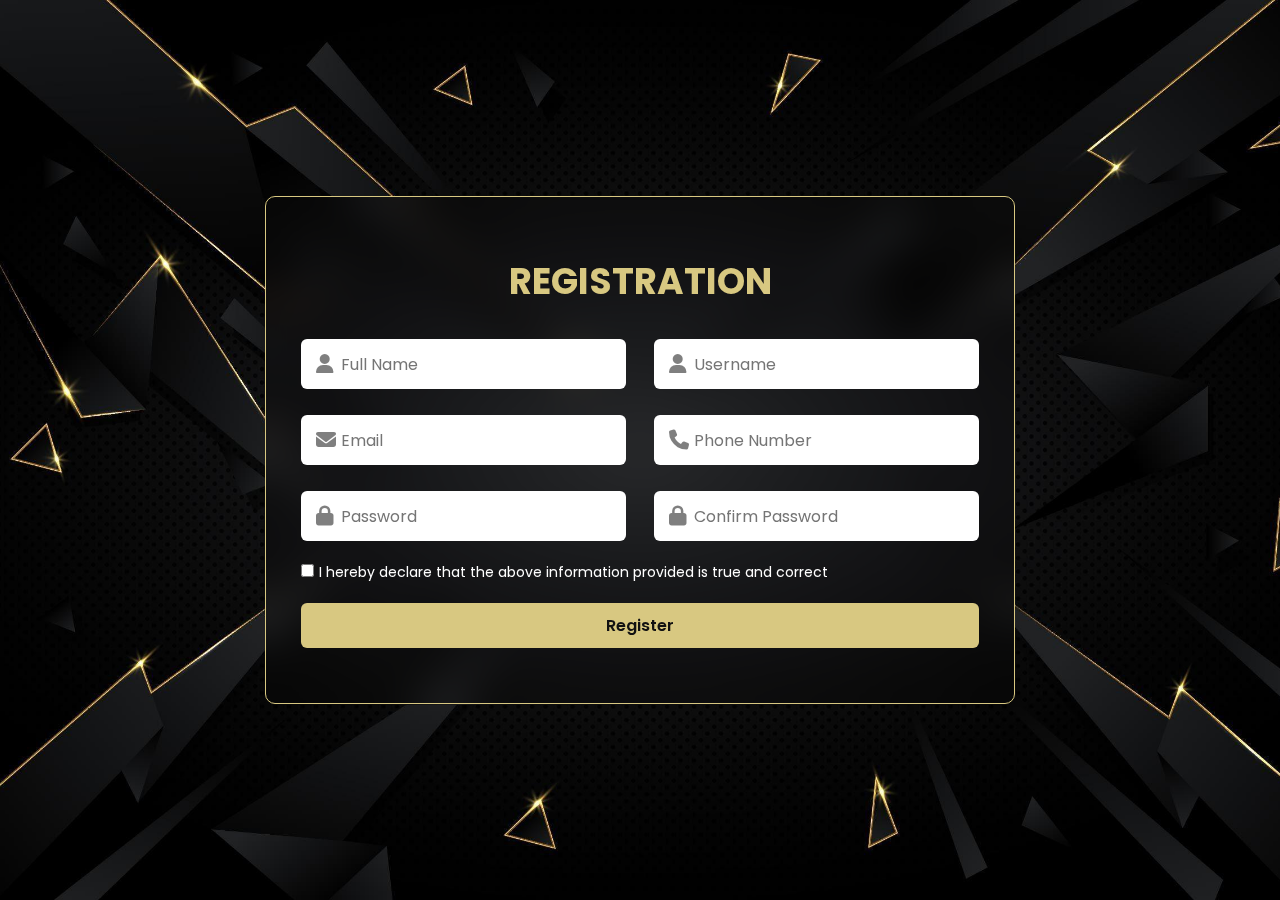
<file: pages/register.html>
<!DOCTYPE html>
<html lang="en">
  <head>
    <meta charset="UTF-8" />
    <meta http-equiv="X-UA-Compatible" content="IE=edge" />
    <meta name="viewport" content="width=device-width, initial-scale=1.0" />
    <title>Restaurant</title>
    <link rel="stylesheet" href="../css/normalize.css" />
    <link rel="stylesheet" href="../css/all.min.css" />
    <link rel="stylesheet" href="../css/style.css" />
    <link rel="stylesheet" href="../css/register.css" />
    <link rel="preconnect" href="https://fonts.googleapis.com" />
    <link rel="preconnect" href="https://fonts.gstatic.com" crossorigin />
    <link
      href="https://fonts.googleapis.com/css2?family=Poppins:ital,wght@0,100;0,200;0,300;0,400;0,500;0,600;0,700;0,800;0,900;1,100;1,200;1,300;1,400;1,500;1,600;1,700;1,800;1,900&display=swap"
      rel="stylesheet"
    />
  </head>
  <body>
    <div class="register">
      <form>
        <h1>Registration</h1>
        <div class="input-box">
          <div class="input-field">
            <input
              type="text"
              name="full-name"
              placeholder="Full Name"
              required
            />
            <i class="fa-solid fa-user"></i>
          </div>
          <div class="input-field">
            <input
              type="text"
              name="username"
              placeholder="Username"
              required
            />
            <i class="fa-solid fa-user"></i>
          </div>
        </div>
        <div class="input-box">
          <div class="input-field">
            <input type="email" name="email" placeholder="Email" required />
            <i class="fa-solid fa-envelope"></i>
          </div>
          <div class="input-field">
            <input
              type="number"
              name="phone-number"
              placeholder="Phone Number"
              required
            />
            <i class="fa-solid fa-phone"></i>
          </div>
        </div>
        <div class="input-box">
          <div class="input-field">
            <input
              type="password"
              name="password"
              placeholder="Password"
              required
            />
            <i class="fa-solid fa-lock"></i>
          </div>
          <div class="input-field">
            <input
              type="password"
              name="confirm-password"
              placeholder="Confirm Password"
              required
            />
            <i class="fa-solid fa-lock"></i>
          </div>
        </div>
        <label
          ><input type="checkbox" name="agreement" required />I hereby declare
          that the above information provided is true and correct</label
        >
        <button type="submit" class="submit-button">Register</button>
      </form>
    </div>
  </body>
</html>
</file>
<file: css/style.css>
:root {
  --main-color: #d8c881;
  --secondary-color: #121212;
  --transparent-color: rgb(0 0 0 / 50%);
  --main-transition: 0.3s;
  --section-padding: 100px;
}
* {
  margin: 0px;
  padding: 0px;
  box-sizing: border-box;
}
html {
  scroll-behavior: smooth;
}
body {
  font-family: "Poppins", sans-serif;
}
.container {
  padding-left: 15px;
  padding-right: 15px;
  margin-left: auto;
  margin-right: auto;
}
@media (min-width: 768px) {
  .container {
    width: 750px;
  }
}
@media (min-width: 992px) {
  .container {
    width: 970px;
  }
}
@media (min-width: 1200px) {
  .container {
    width: 1170px;
  }
}
header {
  background-color: var(--secondary-color);
  position: fixed;
  width: 100%;
  z-index: 1;
}
header .container {
  display: flex;
  justify-content: space-between;
  align-items: center;
  min-height: 97px;
}
header .logo img {
  width: 200px;
}
header nav .toggle-menu {
  display: none;
}
header nav .menu-icon {
  color: #fff;
  font-size: 30px;
  cursor: pointer;
  display: none;
}
header nav ul {
  list-style: none;
  display: flex;
  align-items: center;
}
header nav ul a {
  display: block;
  height: 96px;
  padding: 40px 10px;
  color: #fff;
  text-decoration: none;
  font-size: 14px;
  transition: var(--main-transition);
}
header nav ul a:not(.button):hover {
  color: var(--main-color);
  border-bottom: 1px solid var(--main-color);
}
header nav ul a.button {
  width: 100px;
  height: auto;
  padding: 8px 16px;
  margin: 0px 10px;
  border-radius: 10px;
  display: flex;
  align-items: center;
  justify-content: center;
}
@media (max-width: 768px) {
  header nav .menu-icon {
    display: block;
  }
  header nav ul {
    display: none;
  }
  header nav .toggle-menu:checked + .menu-icon + ul {
    display: flex;
    flex-direction: column;
    align-items: flex-start;
    position: absolute;
    top: 100%;
    left: 0px;
    width: 100%;
    background-color: var(--secondary-color);
  }
  header nav ul a {
    height: 45px;
    padding: 15px 30px;
  }
  header nav ul a:not(.button):hover {
    border: none;
  }
  header nav ul a.button {
    height: 35px;
    margin: 15px !important;
  }
}
@media (max-width: 991px) {
  header nav ul a.button {
    margin: 0px 5px;
  }
}
header nav ul a.button.register {
  color: var(--secondary-color);
  background-color: var(--main-color);
}
header nav ul a.button.register:hover {
  color: #fff;
  background-color: transparent;
  border: 1px solid #fff;
}
header nav ul a.button.login {
  color: var(--main-color);
  border: 1px solid var(--main-color);
}
header nav ul a.button.login:hover {
  color: #fff;
  border: 1px solid #fff;
}
.heading {
  display: flex;
  flex-direction: column;
  align-items: center;
  text-align: center;
  margin: 20px 0px;
}
.heading h1 {
  font-size: 50px;
  color: var(--secondary-color);
  padding-bottom: 10px;
  margin-bottom: 25px;
  position: relative;
}
@media screen and (max-width: 768px) {
  .heading h1 {
    font-size: 36px;
  }
}
.heading h1::after {
  content: "";
  position: absolute;
  bottom: 0px;
  left: 0px;
  width: 100%;
  height: 4px;
  background-color: var(--main-color);
}
.heading p {
  font-size: 18px;
  color: #777;
  margin-bottom: 35px;
}
@media screen and (max-width: 768px) {
  .heading p {
    font-size: 16px;
  }
}
.footer {
  padding: 50px 0px 20px;
  background-color: var(--secondary-color);
  color: #fff;
}
.footer .container {
  display: flex;
  justify-content: space-around;
  flex-wrap: wrap;
}
.footer .footer-content {
  width: 200px;
  margin-bottom: 30px;
}
@media (max-width: 430px) {
  .footer .footer-content {
    width: 350px;
  }
}
.footer .footer-content:first-child {
  width: 350px;
}
.footer .footer-content img {
  width: 200px;
  margin-bottom: 20px;
}
.footer .footer-content .footer-social {
  margin-top: 20px;
}
.footer .footer-content .footer-social a {
  display: inline-block;
  width: 40px;
  height: 40px;
  color: #fff;
  border: 1px solid #fff;
  border-radius: 50%;
  text-align: center;
  line-height: 40px;
  margin-right: 10px;
  transition: var(--main-transition) all;
}
.footer .footer-content .footer-social a:hover {
  color: var(--main-color);
  border: 1px solid var(--main-color);
}
.footer .footer-content h4 {
  font-size: 22px;
  margin-bottom: 20px;
}
.footer .footer-content ul {
  list-style: none;
}
.footer .footer-content ul li {
  margin-bottom: 10px;
  padding-left: 20px;
  position: relative;
}
.footer .footer-content ul li a {
  text-decoration: none;
  color: #fff;
  transition: var(--main-transition) all;
}
.footer .footer-content ul li a:hover {
  padding-left: 10px;
}
.footer .footer-content ul li i {
  position: absolute;
  left: 0px;
  transition: var(--main-transition) all;
}
.footer .footer-content ul li a:hover i {
  padding-left: 10px;
}
.footer .copyright {
  text-align: center;
  margin-top: 20px;
}
.footer .copyright span {
  font-weight: bold;
  color: var(--main-color);
}
</file>
<file: css/home.css>
.main-title {
  width: fit-content;
  margin: 0px auto 80px;
  padding: 10px 20px;
  border: 2px solid black;
  font-size: 30px;
  text-transform: uppercase;
  position: relative;
  transition: var(--main-transition);
}
.main-title::before,
.main-title::after {
  content: "";
  position: absolute;
  top: 50%;
  width: 12px;
  height: 12px;
  border-radius: 50%;
  background-color: var(--main-color);
  transform: translateY(-50%);
}
.main-title::before {
  left: -30px;
}
.main-title::after {
  right: -30px;
}
.main-title:hover {
  color: #fff;
  border: 2px solid #fff;
  transition-delay: 0.5s;
}
.main-title:hover::before {
  z-index: -1;
  animation: left-move 0.5s linear forwards;
}
@keyframes left-move {
  50% {
    left: 0px;
    width: 12px;
    height: 12px;
  }
  100% {
    left: 0px;
    width: 50%;
    height: 100%;
    border-radius: 0px;
  }
}
.main-title:hover::after {
  z-index: -1;
  animation: right-move 0.5s linear forwards;
}
@keyframes right-move {
  50% {
    right: 0px;
    width: 12px;
    height: 12px;
  }
  100% {
    right: 0px;
    width: 50%;
    height: 100%;
    border-radius: 0px;
  }
}
.landing {
  height: 100vh;
  background-image: url("../images/landing.jpg");
  background-size: cover;
  background-attachment: fixed;
  position: relative;
}
.landing .overlay {
  position: absolute;
  left: 0px;
  top: 0px;
  width: 100%;
  height: 100%;
  background-color: var(--transparent-color);
}
.landing .text {
  position: absolute;
  top: 50%;
  left: 0px;
  transform: translateY(-50%);
  width: 50%;
  padding: 50px;
  background-color: var(--transparent-color);
  color: white;
  display: flex;
  justify-content: flex-end;
}
.landing .text .content {
  max-width: 500px;
}
@media (max-width: 767px) {
  .landing .text {
    width: 100%;
  }
}
.landing .text .content h2 {
  font-size: 32px;
  font-weight: normal;
  line-height: 1.5;
  margin-bottom: 20px;
  color: var(--main-color);
}
.landing .text .content p {
  font-size: 14px;
  line-height: 2;
}
.top-dishes {
  padding-top: var(--section-padding);
  padding-bottom: var(--section-padding);
}
.top-dishes .container {
  padding: 0px 36px;
}
.top-dishes .wrapper {
  position: relative;
}
.top-dishes .wrapper i {
  font-size: 1.25rem;
  background-color: #fff;
  box-shadow: 0px 3px 6px rgba(0, 0, 0, 0.23);
  width: 50px;
  height: 50px;
  border-radius: 50%;
  text-align: center;
  line-height: 50px;
  cursor: pointer;
  position: absolute;
  top: 50%;
  transform: translateY(-50%);
}
.top-dishes .wrapper i:first-child {
  left: -22px;
}
.top-dishes .wrapper i:last-child {
  right: -22px;
}
.top-dishes .wrapper .slider {
  display: grid;
  grid-auto-flow: column;
  grid-auto-columns: calc((100% / 3) - 12px);
  gap: 16px;
  overflow-x: auto;
  scroll-snap-type: x mandatory;
  scroll-behavior: smooth;
}
@media screen and (max-width: 900px) {
  .top-dishes .wrapper .slider {
    grid-auto-columns: calc((100% / 2) - 9px);
  }
}
@media screen and (max-width: 600px) {
  .top-dishes .wrapper .slider {
    grid-auto-columns: 100%;
  }
}
.top-dishes .wrapper .slider.dragging {
  scroll-snap-type: none;
  scroll-behavior: auto;
}
.top-dishes .wrapper .slider.no-transition {
  scroll-behavior: auto;
}
.top-dishes .wrapper .slider::-webkit-scrollbar {
  display: none;
}
.top-dishes .wrapper .slider .card {
  list-style: none;
  height: 400px;
  border: 1px solid #ccc;
  border-radius: 10px;
  overflow: hidden;
  cursor: pointer;
  scroll-snap-align: start;
}
.top-dishes .wrapper .slider.dragging .card {
  cursor: grab;
  user-select: none;
}
.top-dishes .wrapper .slider .card .image img {
  width: 100%;
  height: 300px;
  object-fit: cover;
}
.top-dishes .wrapper .slider .card p {
  color: #6a6d78;
  font-size: 1.31rem;
  text-align: center;
  margin-top: 30px;
}
</file>
<file: css/about.css>
.about {
  padding-top: var(--section-padding);
  padding-bottom: var(--section-padding);
  min-height: 100vh;
}
.about .about-content {
  display: flex;
  align-items: center;
  gap: 40px;
}
@media screen and (max-width: 768px) {
  .about .about-content {
    flex-direction: column;
  }
}
.about .about-content .about-image {
  flex: 1;
  overflow: hidden;
}
.about .about-content .about-image img {
  max-width: 100%;
  transition: var(--main-transition) ease;
}
.about .about-content .about-image:hover img {
  transform: scale(1.1);
}
.about .about-content .info {
  flex: 1;
}
.about .about-content .info h2 {
  font-size: 23px;
  color: var(--secondary-color);
  margin-bottom: 15px;
}
.about .about-content .info p {
  font-size: 18px;
  line-height: 1.5;
  color: #777;
}
@media screen and (max-width: 768px) {
  .about .about-content .info p {
    font-size: 16px;
  }
}
.about .about-content .info .read-more {
  text-decoration: none;
  font-size: 19px;
  background-color: var(--main-color);
  color: #fff;
  display: flex;
  align-items: center;
  width: fit-content;
  height: 50px;
  padding: 10px 20px;
  margin-top: 15px;
  border-radius: 25px;
  transition: var(--main-transition) ease;
}
@media screen and (max-width: 768px) {
  .about .about-content .info .read-more {
    font-size: 16px;
  }
}
.about .about-content .info .read-more:hover {
  background-color: var(--secondary-color);
  color: var(--main-color);
}
</file>
<file: css/contact.css>
.contact {
  padding-top: var(--section-padding);
  padding-bottom: var(--section-padding);
  min-height: 100vh;
}
.contact .content {
  display: flex;
  justify-content: space-between;
}
@media (max-width: 767px) {
  .contact .content {
    flex-direction: column;
  }
}
.contact .content form {
  flex-basis: 70%;
}
.contact .content form .main-input {
  width: 100%;
  display: block;
  padding: 20px;
  margin-bottom: 15px;
  border: 1px solid #ccc;
}
.contact .content form .main-input:focus {
  outline: none;
}
.contact .content form textarea.main-input {
  height: 150px;
}
.contact .content form input[type="submit"] {
  background-color: var(--main-color);
  color: #fff;
  padding: 20px;
  border: none;
  display: flex;
  margin-left: auto;
  text-transform: uppercase;
  cursor: pointer;
  transition: var(--main-transition) ease;
}
.contact .content form input[type="submit"]:hover {
  background-color: var(--secondary-color);
  color: var(--main-color);
}
.contact .content .info {
  flex-basis: 25%;
}
@media (max-width: 767px) {
  .contact .content .info {
    order: -1;
    text-align: center;
  }
}
.contact .content .info h4 {
  text-transform: uppercase;
  margin-bottom: 30px;
  font-weight: 500;
  font-size: 18px;
}
.contact .content .info .phone {
  display: block;
  color: #777;
  margin-bottom: 10px;
}
.contact .content .info h4:nth-of-type(2) {
  margin-top: 90px;
}
@media (max-width: 767px) {
  .contact .content .info h4:nth-of-type(2) {
    margin-top: 30px;
  }
}
.contact .content .info address {
  color: #777;
  line-height: 2;
}
@media (max-width: 767px) {
  .contact .content .info address {
    margin-bottom: 40px;
  }
}
</file>
<file: css/login.css>
.login {
  min-height: 100vh;
  display: flex;
  justify-content: center;
  align-items: center;
  background-image: url("../images/login.jpeg");
  background-size: cover;
  background-position: center;
}
.login form {
  width: 420px;
  padding: 30px 40px;
  color: #fff;
  border: 1px solid var(--main-color);
  border-radius: 10px;
  backdrop-filter: blur(20px);
}
.login form h1 {
  color: var(--main-color);
  font-size: 36px;
  text-align: center;
  text-transform: uppercase;
}
.login form .input-box {
  height: 50px;
  margin: 30px 0px;
  position: relative;
}
.login form .input-box input {
  width: 100%;
  height: 100%;
  padding: 20px 45px 20px 20px;
  outline: none;
  border: none;
  border-radius: 40px;
}
.login form .input-box i {
  position: absolute;
  top: 50%;
  right: 20px;
  transform: translateY(-50%);
  color: var(--transparent-color);
  font-size: 20px;
}
.login form .remember-forgot {
  display: flex;
  justify-content: space-between;
  font-size: 14px;
  margin: -15px 0px 15px;
}
.login form .remember-forgot label,
.login form .remember-forgot label input {
  cursor: pointer;
}
.login form .remember-forgot label input {
  accent-color: var(--main-color);
  margin-right: 5px;
}
.login form .remember-forgot a {
  text-decoration: none;
  color: #fff;
  transition: var(--main-transition) ease;
}
.login form .remember-forgot a:hover {
  color: var(--main-color);
}
.login form .submit-button {
  width: 100%;
  height: 45px;
  background-color: var(--main-color);
  color: var(--secondary-color);
  font-weight: 600;
  border: none;
  border-radius: 40px;
  cursor: pointer;
  transition: var(--main-transition) ease;
}
.login form .submit-button:hover {
  background-color: transparent;
  color: var(--main-color);
  border: 1px solid var(--main-color);
}
.login form .register-link {
  font-size: 14px;
  text-align: center;
  margin: 20px 0px 15px;
}
.login form .register-link p a {
  text-decoration: none;
  color: #fff;
  font-weight: 600;
  transition: var(--main-transition) ease;
}
.login form .register-link p a:hover {
  color: var(--main-color);
}
</file>
<file: css/menu.css>
.menu {
  padding-top: var(--section-padding);
  padding-bottom: var(--section-padding);
  min-height: 100vh;
}
.menu .menu-content {
  display: flex;
  justify-content: space-between;
  flex-wrap: wrap;
}
@media (max-width: 768px) {
  .menu .menu-content .menu-column {
    width: 100%;
    margin-bottom: 60px;
  }
}
@media (min-width: 768px) {
  .menu .menu-content .menu-column {
    width: 31%;
    margin-bottom: 0px;
  }
}
.menu .menu-content .menu-column h4 {
  font-size: 24px;
  font-weight: 500;
  padding-bottom: 10px;
  margin-bottom: 20px;
  width: fit-content;
  position: relative;
}
.menu .menu-content .menu-column h4::after {
  content: "";
  position: absolute;
  bottom: 0px;
  left: 0px;
  width: 100%;
  height: 2px;
  background-color: var(--main-color);
}
.menu .menu-content .menu-column .single-menu {
  display: flex;
  align-items: center;
  gap: 15px;
  margin-top: 40px;
}
@media (max-width: 992px) {
  .menu .menu-content .menu-column .single-menu {
    flex-direction: column;
  }
}
@media (min-width: 992px) {
  .menu .menu-content .menu-column .single-menu {
    flex-direction: row;
  }
}
.menu .menu-content .menu-column .single-menu img {
  min-width: 100px;
  max-width: 100px;
  height: 100px;
  object-fit: cover;
  border-radius: 50%;
  transition: var(--main-transition);
}
@media (max-width: 992px) {
  .menu .menu-content .menu-column .single-menu img {
    margin-bottom: 25px;
  }
}
@media (min-width: 992px) {
  .menu .menu-content .menu-column .single-menu img {
    margin-bottom: 0px;
  }
}
.menu .menu-content .menu-column .single-menu:hover img {
  transform: rotate(360deg);
}
.menu .menu-content .menu-column .single-menu .info h5 {
  border-bottom: 1px dashed var(--main-color);
  padding-bottom: 5px;
  margin-bottom: 10px;
  display: flex;
  justify-content: space-between;
}
.menu .menu-content .menu-column .single-menu .info h5 span {
  font-style: italic;
  color: var(--main-color);
}
.menu .menu-content .menu-column .single-menu .info p {
  font-size: 12px;
  color: #777;
}
</file>
<file: css/order.css>
.order {
  padding-top: var(--section-padding);
  padding-bottom: var(--section-padding);
  min-height: 100vh;
  background-image: url("../images/order.jpeg");
  background-size: cover;
  background-position: center;
}
.order .heading p {
  background-color: var(--transparent-color);
  color: #fff;
  padding: 3px;
}
.order .order-content {
  width: 60%;
  margin: auto;
  padding: 30px 40px;
  color: #fff;
  border: 1px solid var(--main-color);
  border-radius: 10px;
  backdrop-filter: blur(20px);
}
@media (max-width: 768px) {
  .order .order-content {
    width: 100%;
  }
}
.order .order-content .form-group {
  margin-bottom: 20px;
}
.order .order-content .form-group label:not(.checkbox-label) {
  display: block;
  margin-bottom: 8px;
  font-weight: 100;
}
.order .order-content .form-group input,
.order .order-content .form-group select,
.order .order-content .form-group textarea {
  width: 100%;
  padding: 10px;
  border: 1px solid #ccc;
  border-radius: 5px;
  outline: none;
}
.order .order-content .form-group input[type="checkbox"] {
  width: fit-content;
  margin-right: 10px;
  accent-color: var(--main-color);
  cursor: pointer;
}
.order .order-content .form-group .checkbox-label {
  cursor: pointer;
}
.order .order-content .form-group:last-of-type {
  text-align: center;
}
.order .order-content .form-group .submit-button {
  height: 45px;
  background-color: var(--main-color);
  color: #fff;
  font-size: 18px;
  padding: 12px 20px;
  border: none;
  border-radius: 5px;
  cursor: pointer;
  transition: var(--main-transition) ease;
}
.order .order-content .form-group .submit-button:hover {
  background-color: transparent;
  color: var(--main-color);
  border: 1px solid var(--main-color);
}
</file>
<file: css/register.css>
.register {
  min-height: 100vh;
  display: flex;
  justify-content: center;
  align-items: center;
  background-image: url("../images/register.jpg");
  background-size: cover;
  background-position: center;
}
.register form {
  width: 750px;
  padding: 40px 35px 55px;
  margin: 0px 10px;
  color: #fff;
  border: 1px solid var(--main-color);
  border-radius: 10px;
  backdrop-filter: blur(20px);
}
.register form h1 {
  color: var(--main-color);
  font-size: 36px;
  text-align: center;
  text-transform: uppercase;
}
@media (max-width: 576px) {
  .register form h1 {
    font-size: 30px;
  }
}
.register form .input-box {
  display: flex;
  justify-content: space-between;
  flex-wrap: wrap;
}
.register form .input-box .input-field {
  width: 48%;
  height: 50px;
  margin: 13px 0px;
  position: relative;
}
@media (max-width: 576px) {
  .register form .input-box .input-field {
    width: 100%;
    margin: 10px 0px;
  }
}
.register form .input-box .input-field input {
  width: 100%;
  height: 100%;
  padding: 15px 15px 15px 40px;
  outline: none;
  border: none;
  border-radius: 6px;
}
.register form .input-box .input-field i {
  position: absolute;
  top: 50%;
  left: 15px;
  transform: translateY(-50%);
  color: var(--transparent-color);
  font-size: 20px;
}
.register form label,
.register form label input {
  cursor: pointer;
}
.register form label {
  display: inline-block;
  font-size: 14px;
  margin: 10px 0px 23px;
}
.register form label input {
  accent-color: var(--main-color);
  margin-right: 5px;
}
.register form .submit-button {
  width: 100%;
  height: 45px;
  background-color: var(--main-color);
  color: var(--secondary-color);
  font-weight: 600;
  border: none;
  border-radius: 6px;
  cursor: pointer;
  transition: var(--main-transition) ease;
}
.register form .submit-button:hover {
  background-color: transparent;
  color: var(--main-color);
  border: 1px solid var(--main-color);
}
</file>
